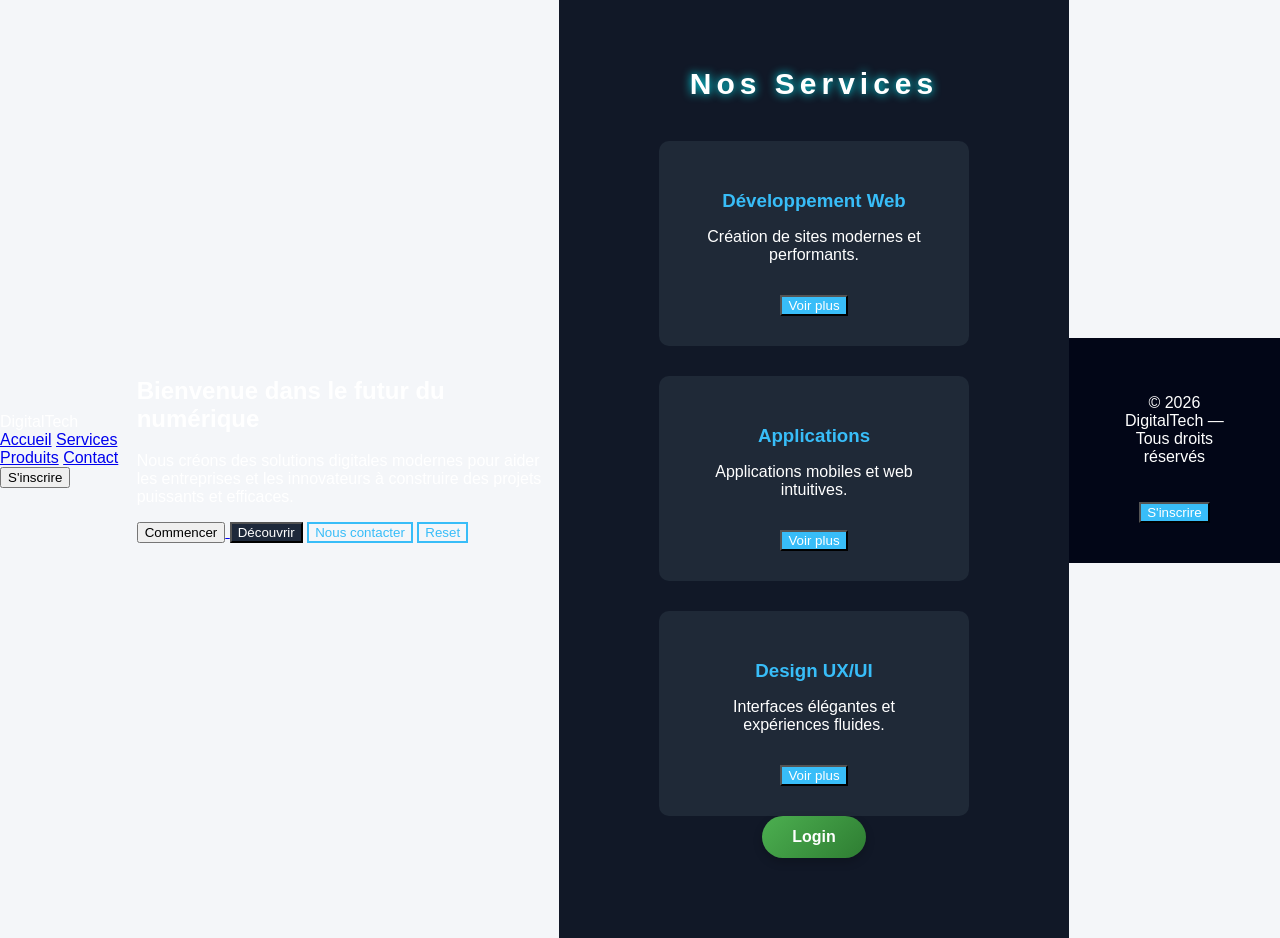
<file: index.html>
<!DOCTYPE html>
<html lang="fr">
<head>

<meta charset="UTF-8">
<meta name="viewport" content="width=device-width, initial-scale=1.0">

<title>Accueil - DigitalTech</title>

<link rel="stylesheet" href="style.css">

</head>

<body>

<header>
     

<div class="logo">DigitalTech</div>
 

<nav>
<a href="#">Accueil</a>
<a href="#">Services</a>
<a href="#">Produits</a>
<a href="#">Contact</a>
 
<button onclick="window.location.href='register.html'">
    S'inscrire
</button>

</nav>

</header>


<section class="hero">

<h1>Bienvenue dans le futur du numérique</h1>

<p>
Nous créons des solutions digitales modernes pour aider les entreprises
et les innovateurs à construire des projets puissants et efficaces.
</p>
    
    <script>
        function rediriger() {
            window.location.href = "reset.html";
        }
    </script>

<div class="buttons">

<a href="OTP.html">
    <button class="btn-primary">Commencer</button>
</a>
<button class="btn-secondary">Découvrir</button>

<button class="btn-outline">Nous contacter</button>

<a href="reset.html">
    <button onclick="rediriger()" class="btn-reset">Reset</button>
</a>

</div>

</section>


<section class="services">

<h2>Nos Services</h2>

<div class="cards">

<div class="card">
<h3>Développement Web</h3>
<p>Création de sites modernes et performants.</p>
<button>Voir plus</button>
</div>

<div class="card">
<h3>Applications</h3>
<p>Applications mobiles et web intuitives.</p>
<button>Voir plus</button>
</div>

<div class="card">
<h3>Design UX/UI</h3>
<p>Interfaces élégantes et expériences fluides.</p>
<button>Voir plus</button>
</div>

</div>


  <style>
    body {
      display: flex;
      justify-content: center;
      align-items: center;
      height: 100vh;
      background: #f4f6f9;
      margin: 0;
      font-family: Arial, sans-serif;
    }

    .btn-login {
      padding: 12px 30px;
      font-size: 16px;
      font-weight: bold;
      color: white;
      background: linear-gradient(135deg, #4CAF50, #2E7D32);
      border: none;
      border-radius: 25px;
      cursor: pointer;
      transition: 0.3s ease;
      box-shadow: 0 4px 10px rgba(0, 0, 0, 0.2);
    }

    .btn-login:hover {
      transform: translateY(-2px);
      box-shadow: 0 6px 15px rgba(0, 0, 0, 0.3);
      background: linear-gradient(135deg, #1b30bc, #241c95);
    }

    .btn-login:active {
      transform: scale(0.95);
    }
  </style>
</head>

<body>

  <button class="btn-login" onclick="window.location.href='login.html'">
    Login
  </button>



</section>


<footer>

<p>© 2026 DigitalTech — Tous droits réservés</p>

<button class="btn-footer">S'inscrire</button>

</footer>

</body>
</html>
</file>
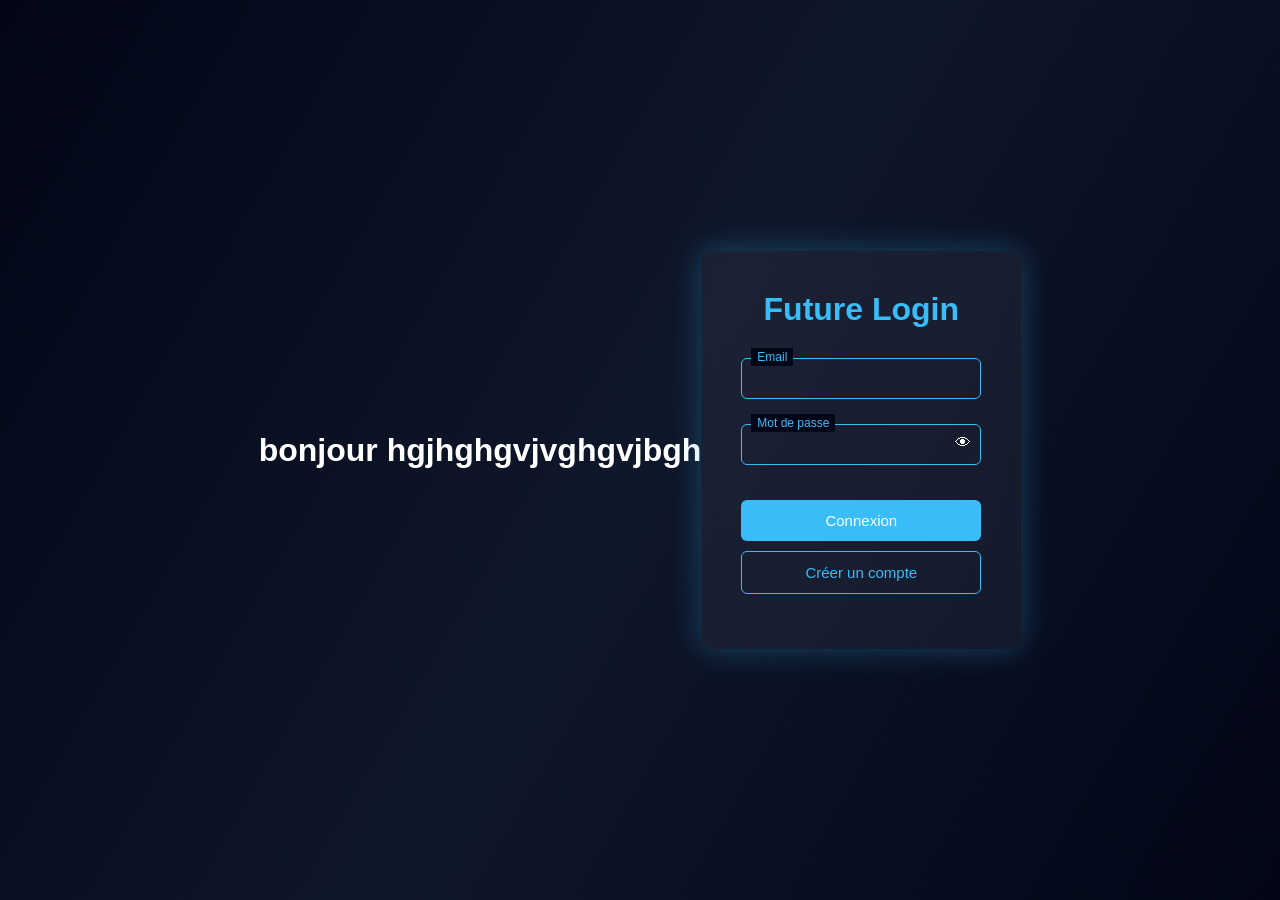
<file: login.html>
<!DOCTYPE html>
<html lang="fr">

<head>

<meta charset="UTF-8">
<meta name="viewport" content="width=device-width, initial-scale=1.0">

<title>Future Login</title>

<link rel="stylesheet" href="login.css">

</head>

<body>
    <h1>bonjour hgjhghgvjvghgvjbgh</h1>

<div class="container">

<h1 class="title">Future Login</h1>

<form id="loginForm">

<div class="input-box">

<input title="." type="email" id="email" required>
<label>Email</label>

</div>

<div class="input-box">

<input title="." type="password" id="password" required>
<label>Mot de passe</label>

<span id="togglePassword">👁</span>

</div>

<button type="submit" class="login-btn">

Connexion

</button>

<button type="button" id="registerBtn" class="register-btn">

Créer un compte

</button>

</form>

<p id="message"></p>

</div>

<script src="login.js"></script>

</body>
</html>
</file>
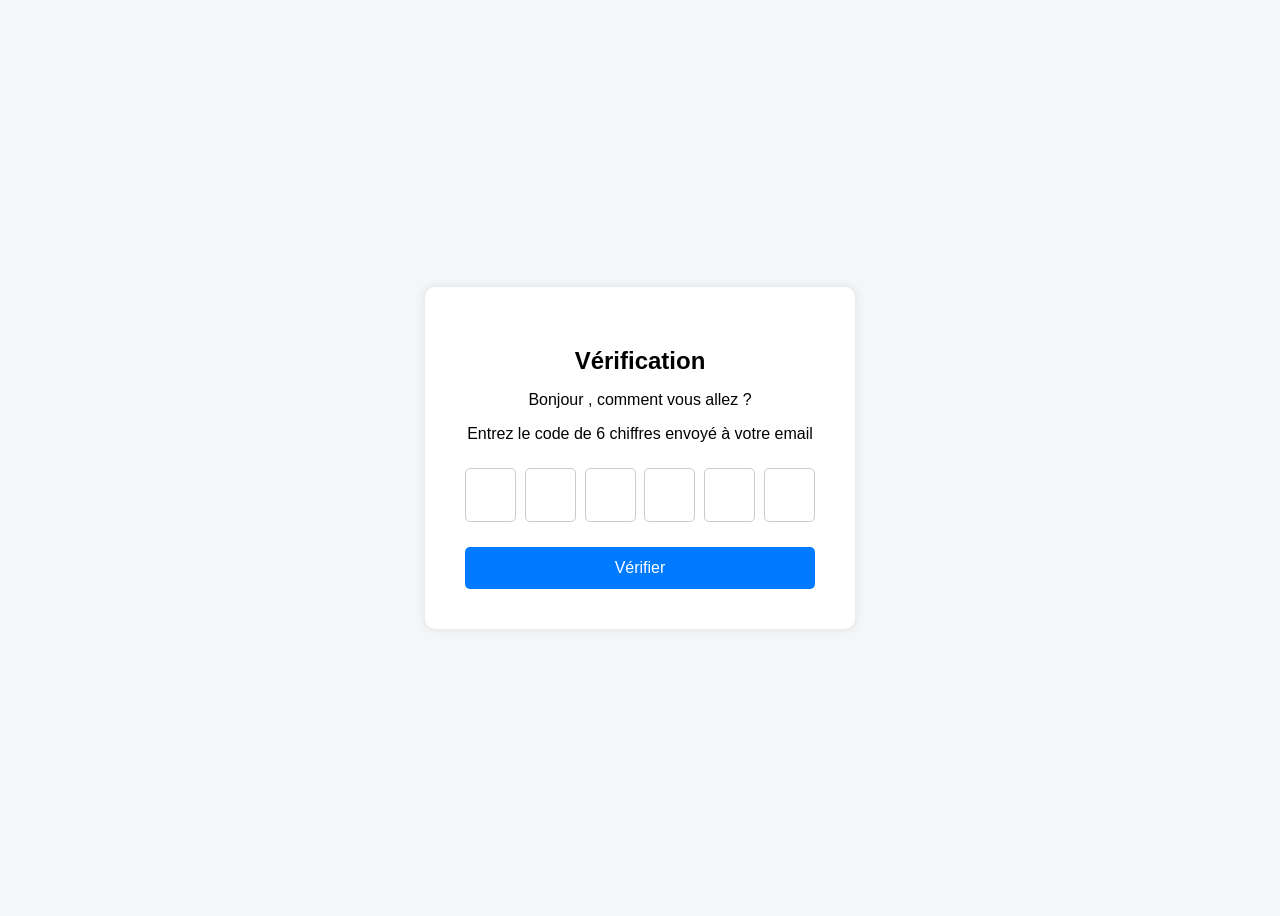
<file: OTP.html>
<!DOCTYPE html>
<html lang="fr">
<head>
<meta charset="UTF-8">
<title>Vérification du code</title>

<style>

body{
    font-family: Arial, sans-serif;
    background: #f4f6f8;
    display:flex;
    justify-content:center;
    align-items:center;
    height:100vh;
}

.container{
    background:white;
    padding:40px;
    border-radius:10px;
    text-align:center;
    width:350px;
    box-shadow:0 0 10px rgba(0,0,0,0.1);
}

h2{
    margin-bottom:10px;
}

.code-inputs{
    display:flex;
    justify-content:space-between;
    margin:25px 0;
}

.code-inputs input{
    width:45px;
    height:50px;
    font-size:22px;
    text-align:center;
    border:1px solid #ccc;
    border-radius:5px;
}

button{
    width:100%;
    padding:12px;
    border:none;
    background:#007BFF;
    color:white;
    font-size:16px;
    border-radius:5px;
    cursor:pointer;
}

button:hover{
    background:#0056b3;
}

</style>

</head>

<body>

<div class="container">

<h2>Vérification</h2>
<p>Bonjour , comment vous allez ?</p>

<p>Entrez le code de 6 chiffres envoyé à votre email</p>

<div class="code-inputs">

<input type="text" maxlength="1">
<input type="text" maxlength="1">
<input type="text" maxlength="1">
<input type="text" maxlength="1">
<input type="text" maxlength="1">
<input type="text" maxlength="1">

</div>

<button onclick="verifierCode()">Vérifier</button>

</div>

<script>

const inputs = document.querySelectorAll(".code-inputs input");

inputs.forEach((input, index) => {

input.addEventListener("input", () => {

if(input.value.length === 1 && index < inputs.length - 1){
inputs[index + 1].focus();
}

});

});

function verifierCode(){

let code = "";

inputs.forEach(input => {
code += input.value;
});

alert("Code entré : " + code);

// ici tu peux envoyer le code au serveur

}

</script>

</body>
</html>
</file>
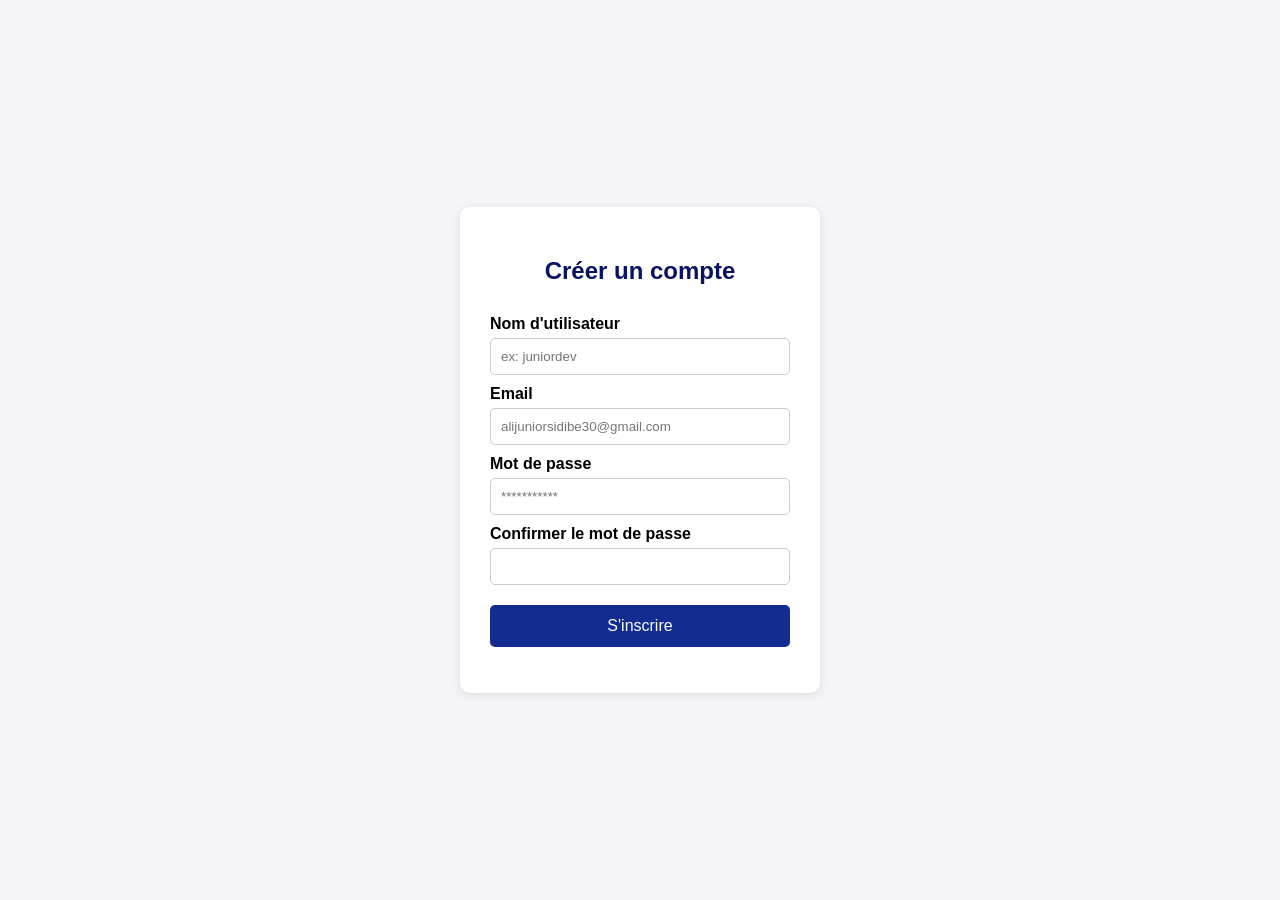
<file: register.html>
<!DOCTYPE html>
<html lang="fr">
<head>
  <meta charset="UTF-8">
  <meta name="viewport" content="width=device-width, initial-scale=1.0">
  <title>Inscription</title>
  <link rel="stylesheet" href="register.css">
</head>
<body>
  <div class="container">
    <h2>Créer un compte</h2>
    <form id="registerForm">
      <label for="username">Nom d'utilisateur</label>
      <input type="text" id="username" name="username" placeholder="ex: juniordev" required>

      <label for="email">Email</label>
      <input type="email" id="email" name="email" placeholder="alijuniorsidibe30@gmail.com" required>

      <label for="password">Mot de passe</label>
      <input type="password" id="password" name="password" placeholder="***********" required>

      <label for="confirmPassword">Confirmer le mot de passe</label>
      <input type="password" id="confirmPassword" name="confirmPassword" required>

      <button type="submit">S'inscrire</button>
    </form>
    <p id="message"></p>
  </div>

  <script src="register.js"></script>
</body>
</html>
</file>
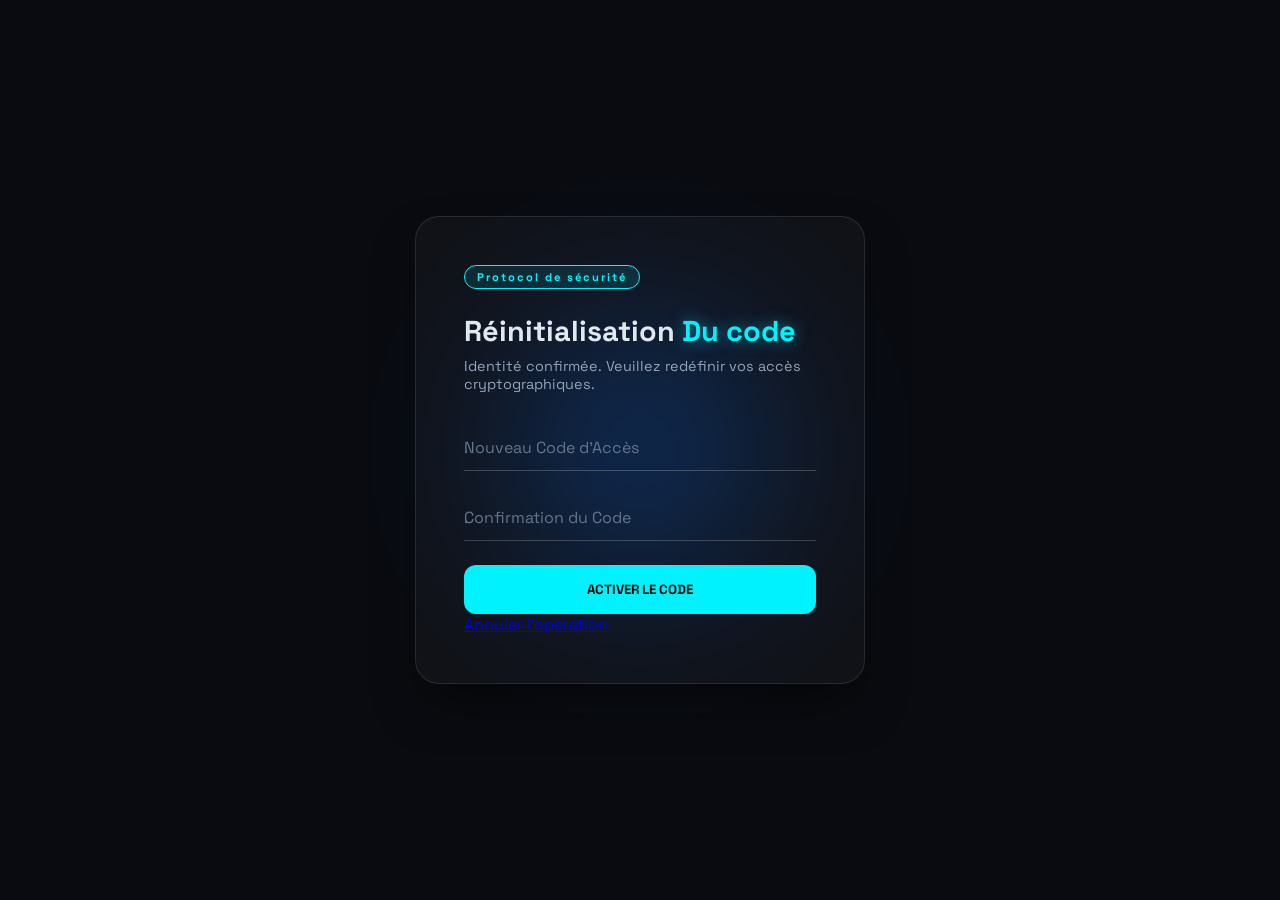
<file: reset.html>
<!DOCTYPE html>
<html lang="fr">
<head>
    <meta charset="UTF-8">
    <meta name="viewport" content="width=device-width, initial-scale=1.0">
    <title>Protocol Reset | Secure Access</title>
    <link rel="stylesheet" href="styles.css">
    <link href="https://fonts.googleapis.com/css2?family=Space+Grotesk:wght@300;500;700&display=swap" rel="stylesheet">
</head>
<body>
    <div class="glow-bg"></div>
    
    <main class="hero-container">
        <div class="glass-card">
            <div class="badge">Protocol de sécurité</div>
            
            <header>
                <h1>Réinitialisation <span> Du code</span></h1>
                <p>Identité confirmée. Veuillez redéfinir vos accès cryptographiques.</p>
            </header>

            <form id="resetForm">
                <div class="input-field">
                    <input type="password" id="new-password" required placeholder=".">
                    <label>Nouveau Code d'Accès</label>
                    <div class="line"></div>
                </div>

                <div class="input-field">
                    <input type="password" id="confirm-password" required placeholder=".">
                    <label>Confirmation du Code</label>
                    <div class="line"></div>
                </div>

                <div id="error-message" class="error-msg"></div>

                <button type="submit" class="btn-hyper">
                    <span class="text">ACTIVER LE CODE</span>
                    <span class="shimmer"></span>
                </button>
            </form>

            <footer class="terminal-footer">
                <a href="#">Annuler l'opération</a>
            </footer>
        </div>
    </main>
    <script src="script.js"></script>
</body>
</html>
</file>
<file: style.css>
:root {
    --neon-cyan: #00f3ff;
    --neon-purple: #bc13fe;
    --bg-dark: #0a0a12;
}

body {
    margin: 0;
    height: 100vh;
    display: flex;
    justify-content: center;
    align-items: center;
    background: var(--bg-dark);
    font-family: 'Segoe UI', Orbitron, sans-serif;
    overflow: hidden;
    color: white;
}

/* Effet de fond "grille" */
.bg-overlay {
    position: absolute;
    width: 100%;
    height: 100%;
    background: linear-gradient(rgba(18, 16, 16, 0) 50%, rgba(0, 0, 0, 0.25) 50%), 
                linear-gradient(90deg, rgba(255, 0, 0, 0.06), rgba(0, 255, 0, 0.02), rgba(0, 0, 255, 0.06));
    background-size: 100% 2px, 3px 100%;
    pointer-events: none;
}

.login-card {
    position: relative;
    padding: 40px;
    background: rgba(20, 20, 35, 0.8);
    border: 1px solid var(--neon-cyan);
    box-shadow: 0 0 20px rgba(0, 243, 255, 0.2), inset 0 0 15px rgba(0, 243, 255, 0.1);
    --webkit-backdrop-filter: blur(10px);
    width: 350px;
    clip-path: polygon(0 0, 90% 0, 100% 10%, 100% 100%, 10% 100%, 0 90%);
}

/* Ligne de scan qui descend */
.scanner-line {
    position: absolute;
    top: 0;
    left: 0;
    width: 100%;
    height: 2px;
    background: var(--neon-cyan);
    box-shadow: 0 0 15px var(--neon-cyan);
    animation: scan 4s linear infinite;
    opacity: 0.5;
}

@keyframes scan {
    0% { top: 0; }
    100% { top: 100%; }
}

h2 {
    letter-spacing: 5px;
    text-align: center;
    text-shadow: 0 0 10px var(--neon-cyan);
}

.input-group {
    position: relative;
    margin: 30px 0;
}

.input-group input {
    width: 100%;
    background: transparent;
    border: none;
    border-bottom: 1px solid rgba(255,255,255,0.2);
    padding: 10px 0;
    color: white;
    font-size: 16px;
    outline: none;
}

.input-group label {
    position: absolute;
    top: 10px;
    left: 0;
    font-size: 12px;
    color: rgba(255,255,255,0.5);
    transition: 0.3s;
    pointer-events: none;
}

.input-group input:focus ~ label,
.input-group input:valid ~ label {
    top: -15px;
    color: var(--neon-cyan);
    font-size: 10px;
    text-shadow: 0 0 5px var(--neon-cyan);
}

.glitch-btn {
    width: 100%;
    padding: 15px;
    background: transparent;
    border: 1px solid var(--neon-purple);
    color: white;
    cursor: pointer;
    font-weight: bold;
    transition: 0.3s;
    position: relative;
}

.btn-secondary{
background:#1e293b;
color:white;
}

.btn-outline{
border:2px solid #38bdf8;
background:transparent;
color:#38bdf8;
}

.btn-reset {
    border:2px solid #38bdf8;
    background:transparent;
    color:#38bdf8;
    transform: translateY(0);
    transition: transform 0.5s ease
}

.btn-reset:hover {
    transform: translateY(-20px);
}

/* Services */

.services{
padding:80px 40px;
text-align:center;
background:#111827;
}

.services h2{
margin-bottom:40px;
font-size:30px;
}

.cards{
display:flex;
justify-content:center;
gap:30px;
flex-wrap:wrap;
}

.card{
background:#1f2937;
padding:30px;
width:250px;
border-radius:10px;
}

.card h3{
color:#38bdf8;
margin-bottom:10px;
}

.card button{
margin-top:15px;
background:#38bdf8;
color:white;
}

/* Footer */

footer{
text-align:center;
padding:40px;
background:#020617;
}

.btn-footer{
margin-top:20px;
background:#38bdf8;
color:white;
}

.glitch-btn:hover {
    background: var(--neon-purple);
    box-shadow: 0 0 20px var(--neon-purple);
    text-shadow: 0 0 5px white;
}
</file>
<file: login.css>
*{
margin:0;
padding:0;
box-sizing:border-box;
font-family:Arial, Helvetica, sans-serif;
}

body{

height:100vh;
display:flex;
justify-content:center;
align-items:center;
background:linear-gradient(120deg,#020617,#0f172a,#020617);

color:white;

}

/* container */

.container{

background:rgba(255,255,255,0.05);
backdrop-filter:blur(10px);

padding:40px;

border-radius:12px;

width:320px;

box-shadow:0 0 30px rgba(56,189,248,0.3);

text-align:center;

}

/* titre */

.title{

margin-bottom:30px;
color:#38bdf8;

}

/* input */

.input-box{

position:relative;

margin-bottom:25px;

}

.input-box input{

width:100%;
padding:12px;

background:transparent;

border:1px solid #38bdf8;

border-radius:6px;

color:white;

outline:none;

}

.input-box label{

position:absolute;

top:-10px;

left:10px;

background:#020617;

padding:2px 6px;

font-size:12px;

color:#38bdf8;

}

/* icon */

#togglePassword{

position:absolute;

right:10px;

top:10px;

cursor:pointer;

}

/* buttons */

button{

width:100%;

padding:12px;

border:none;

border-radius:6px;

margin-top:10px;

cursor:pointer;

font-size:15px;

}

.login-btn{

background:#38bdf8;

color:white;

transition:0.3s;

}

.login-btn:hover{

box-shadow:0 0 15px #38bdf8;

}

.register-btn{

background:transparent;

border:1px solid #38bdf8;

color:#38bdf8;

}

/* message */

#message{

margin-top:15px;

font-size:14px;

}
</file>
<file: register.css>
body {
  font-family: Arial, sans-serif;
  background: #f4f4f9;
  display: flex;
  justify-content: center;
  align-items: center;
  height: 100vh;
  margin: 0;
}

.container {
  background: white;
  padding: 30px;
  border-radius: 10px;
  box-shadow: 0 2px 10px rgba(0,0,0,0.1);
  width: 300px;
}

h2 {
  text-align: center;
  color: #0a1363;
}

form {
  display: flex;
  flex-direction: column;
}

label {
  margin-top: 10px;
  font-weight: bold;
}

input {
  padding: 10px;
  margin-top: 5px;
  border: 1px solid #ccc;
  border-radius: 5px;
}

button {
  margin-top: 20px;
  padding: 12px;
  background: #132c91;
  color: white;
  border: none;
  border-radius: 5px;
  cursor: pointer;
  font-size: 16px;
}

button:hover {
  background: #45a049;
}

#message {
  margin-top: 15px;
  text-align: center;
  font-weight: bold;
}
</file>
<file: styles.css>
:root {
    --accent: #00f2ff; /* Cyan Néon */
    --accent-dark: #006aff;
    --bg-dark: #0a0b10;
    --glass: rgba(255, 255, 255, 0.03);
    --text: #e2e8f0;
}

* {
    margin: 0; 
    padding: 0; 
    box-sizing: border-box;
    font-family: 'Space Grotesk', sans-serif;
}

body {
    background-color: var(--bg-dark);
    color: var(--text);
    height: 100vh;
    display: flex;
    justify-content: center;
    align-items: center;
    overflow: hidden;
}

/* --- Fond Animé --- */
.glow-bg {
    position: absolute;
    width: 400px;
    height: 400px;
    background: radial-gradient(circle, var(--accent-dark) 0%, transparent 70%);
    filter: blur(80px);
    opacity: 0.4;
    z-index: -1;
    animation: move 10s infinite alternate;
}

@keyframes move {
    from { transform: translate(-50%, -50%); }
    to { transform: translate(50%, 50%); }
}

/* --- Carte Glassmorphism --- */
.glass-card {
    background: var(--glass);
    --webkit-backdrop-filter: blur(15px);
    border: 1px solid rgba(255, 255, 255, 0.1);
    padding: 3rem;
    border-radius: 24px;
    width: 100%;
    max-width: 450px;
    box-shadow: 0 25px 50px -12px rgba(0, 0, 0, 0.5);
    position: relative;
}

.badge {
    display: inline-block;
    padding: 4px 12px;
    background: rgba(0, 242, 255, 0.1);
    color: var(--accent);
    border-radius: 100px;
    font-size: 0.7rem;
    font-weight: 700;
    letter-spacing: 2px;
    margin-bottom: 1.5rem;
    border: 1px solid var(--accent);
}

h1 {
    font-size: 1.8rem;
    margin-bottom: 0.5rem;
}

h1 span {
    color: var(--accent);
    text-shadow: 0 0 15px rgba(0, 242, 255, 0.5);
}

p {
    font-size: 0.9rem;
    color: #94a3b8;
    margin-bottom: 2rem;
}

/* --- Inputs Stylisés --- */
.input-field {
    position: relative;
    margin-bottom: 1.5rem;
}

.input-field input {
    width: 100%;
    padding: 12px 0;
    background: transparent;
    border: none;
    border-bottom: 1px solid rgba(255, 255, 255, 0.2);
    color: white;
    font-size: 1rem;
    outline: none;
    transition: 0.3s;
}

.input-field label {
    position: absolute;
    left: 0;
    top: 12px;
    color: #64748b;
    pointer-events: none;
    transition: 0.3s;
}

.input-field input:focus ~ label,
.input-field input:not(:placeholder-shown) ~ label {
    top: -12px;
    font-size: 0.75rem;
    color: var(--accent);
}

.input-field .line {
    position: absolute;
    bottom: 0;
    left: 0;
    height: 2px;
    width: 0;
    background: var(--accent);
    transition: 0.4s;
}

.input-field input:focus ~ .line {
    width: 100%;
}

/* --- Bouton Hyper-Drive --- */
.btn-hyper {
    width: 100%;
    padding: 16px;
    background: var(--accent);
    color: #000;
    border: none;
    border-radius: 12px;
    font-weight: 700;
    cursor: pointer;
    position: relative;
    overflow: hidden;
    transition: 0.3s;
}

.btn-hyper:hover {
    transform: translateY(-3px);
    box-shadow: 0 0 30px rgba(0, 242, 255, 0.4);
}

.btn-hyper .shimmer {
    position: absolute;
    top: 0; left: -100%;
    width: 100%; height: 100%;
    background: linear-gradient(90deg, transparent, rgba(255,255,255,0.4), transparent);
    animation: shimmer 2s infinite;
}

@keyframes shimmer {
    100% { left: 100%; }
}

.error-msg {
    color: #ff4b4b;
    font-size: 0.8rem;
    margin-bottom: 1rem;
    min-height: 1rem;
    display: none;
}
</file>
